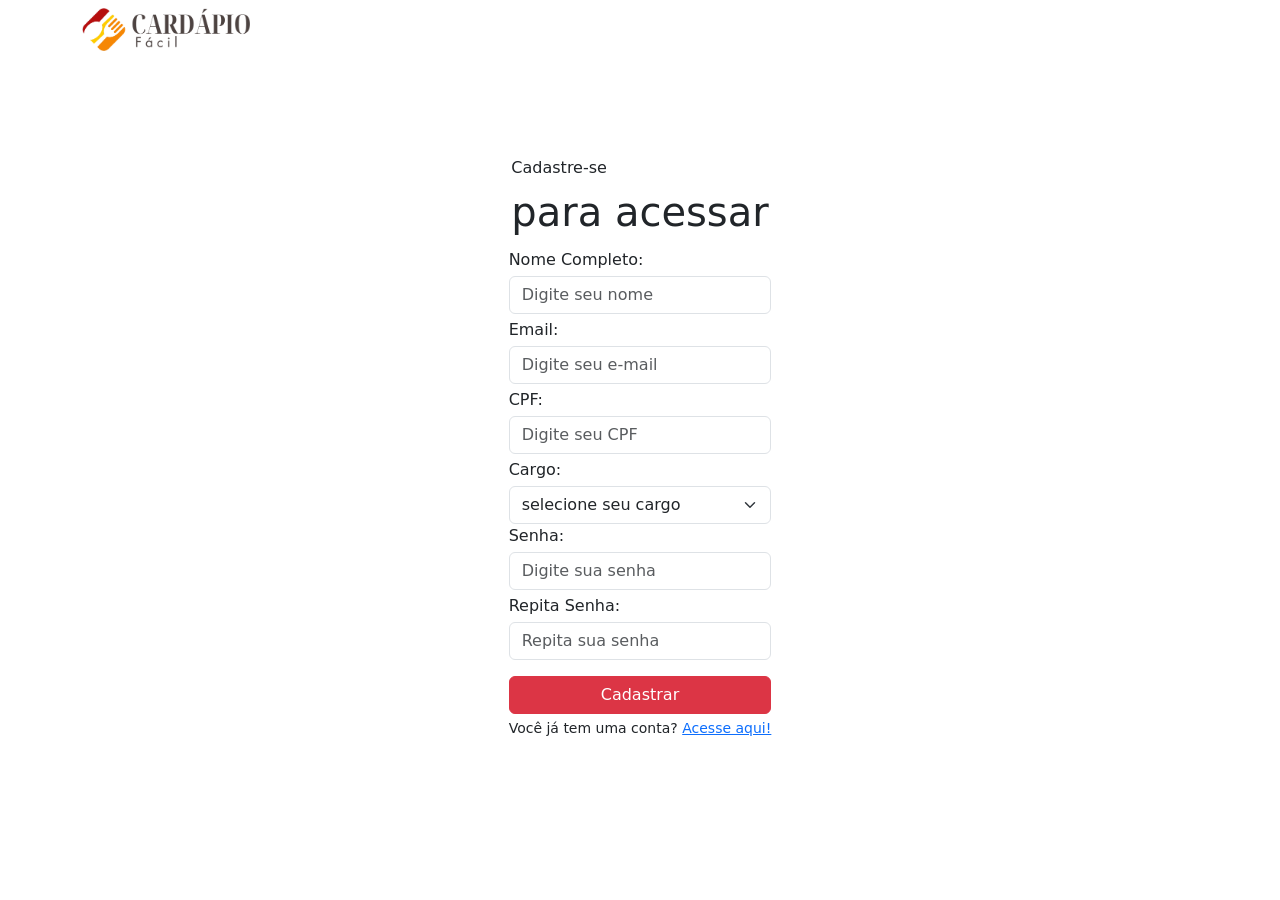
<file: cadastro/index.html>
<!DOCTYPE html>
<html lang="pt-br">

  <head>
    <meta charset="UTF-8" />
    <meta name="viewport" content="width=device-width, initial-scale=1.0" />
    <link rel="stylesheet" href="../assets/css/bootstrap.min.css" />
    <link
      rel="shortcut icon"
      href="../assets/img/logo-icone.png"
      type="image/x-icon"
    />
    <title>Cadastre-se - Cardápio Fácil</title>
  </head>

  <body>
    <!-- Início da Seção de cabeçalho -->

    <!-- container cor branca faixa superior -->
    <header class="container-fluid bg-white fixed-top">
      <!-- conteúdo do container cor branca  -->
      <div class="container">
        <!-- linha dentro do container para acomodar a logo -->
        <div class="row pt-2 pb-2 d-flex align-items-center">
          <!-- div p/ posicionar os conteudos na linha row -->

          <div class="col-6">
            <!-- Logomarca retorna p/ página principal ao clicar -->
            <a href="/index.html">
              <img
                src="../assets/img/Logo-Horizontal-Cardapio-Facil.png"
                alt="Logo Cardápio Fácil"
                width="35%"
              />
              <!-- alterado tamanho da logo -->
            </a>
          </div>
          <div class="col-6"></div>
          <!-- fim da div row -->
        </div>
        <!-- fim do div container fixo -->
      </div>
    </header>

    <!-- Início da Seção Principal -->
    <main>
      <section class="container-fluid bg-white pt-5">
        <section class="container-fluid bg-white pt-5">
        <section class="container-fluid bg-white pt-5">
      </section>
          
      
      <section class="container-fluid bg-white pt-0">

        <section class="container-fluid bg-white pt-3">
          <div class="container d-flex justify-content-center pt-0 pb-0">
              <div class="form-row pt-0 pb-0">
                <div>
                  <p class="lh-1">Cadastre-se</p>
                  <p class="lh-1 fs-1 ">para acessar</p>
                </div>
              </div>
          </div>
        </section>

        <div class="container d-flex justify-content-center pt-0 pb-0">

          

            <form action="pastadestino.php" method="POST">
              <div class="form-row pt-0 pb-5 col-12">
                
                
                
                <div class="form-group col-md-12 pt-0 pb-1 ">
                  <label for="inputName" class="pb-1">Nome Completo:</label>
                  <input
                    type="text"
                    id="inputName"
                    class="form-control"
                    placeholder="Digite seu nome"
                    required
                  />
                </div>
                <div class="form-group col-md-12 pb-1 ">
                  <label for="inputEmail"class="pb-1">Email:</label>
                  <input
                    type="email"
                    class="form-control"
                    id="inputEmail"
                    placeholder="Digite seu e-mail"
                    required
                  />
                </div>
                <div class="form-group col-md-12 pb-1 ">
                  <label for="inputCPF"class="pb-1">CPF:</label>
                  <input
                    type="text"
                    class="form-control"
                    id="inputCPF"
                    placeholder="Digite seu CPF"
                    required
                  />
                </div>
                <div> <label for="inputSenha"class="pb-1">Cargo:</label>                           
                  <select class="form-select" aria-label="Default select example">
                    <option selected>selecione seu cargo</option>
                    <option value="1">Atendente</option>
                    <option value="2">Caixa</option>
                    <option value="3">Administrador</option>
                    <option value="3">Administrador Sistema</option>
                    <option value="3">Cozinha</option>
                  </select>
                  </div>

                <div class="form-group col-md-12 pb-1 ">
                  <label for="inputSenha"class="pb-1">Senha:</label>
                  <input
                    type="password"
                    class="form-control"
                    id="inputSenha"
                    placeholder="Digite sua senha"
                    required
                  />
                </div>
                

                <div class="form-group col-md-12 pb-0 ">
                  <label for="inputSenha2" class="pb-1 ">Repita Senha:</label>
                  <input
                    type="password"
                    class="form-control"
                    id="inputSenha2"
                    placeholder="Repita sua senha"
                    required
                  />
                </div>
                <div class="d-grid gap-2 col-md-12 text-center pt-3 "><button type="submit" class="btn btn-danger ">Cadastrar</button></div>
                <div class="d-grid gap-2 col-md-12 text-center pt-1 ">
                
                  <small>Você já tem uma conta? <a href="/login/index.html">Acesse aqui!</a></small>
                </div>
              </div>
              
              </div>
          
          
            </form>
          </div>
        </div>
      </section>
    </main>
    <footer></footer>
  </body>
</html>
</file>
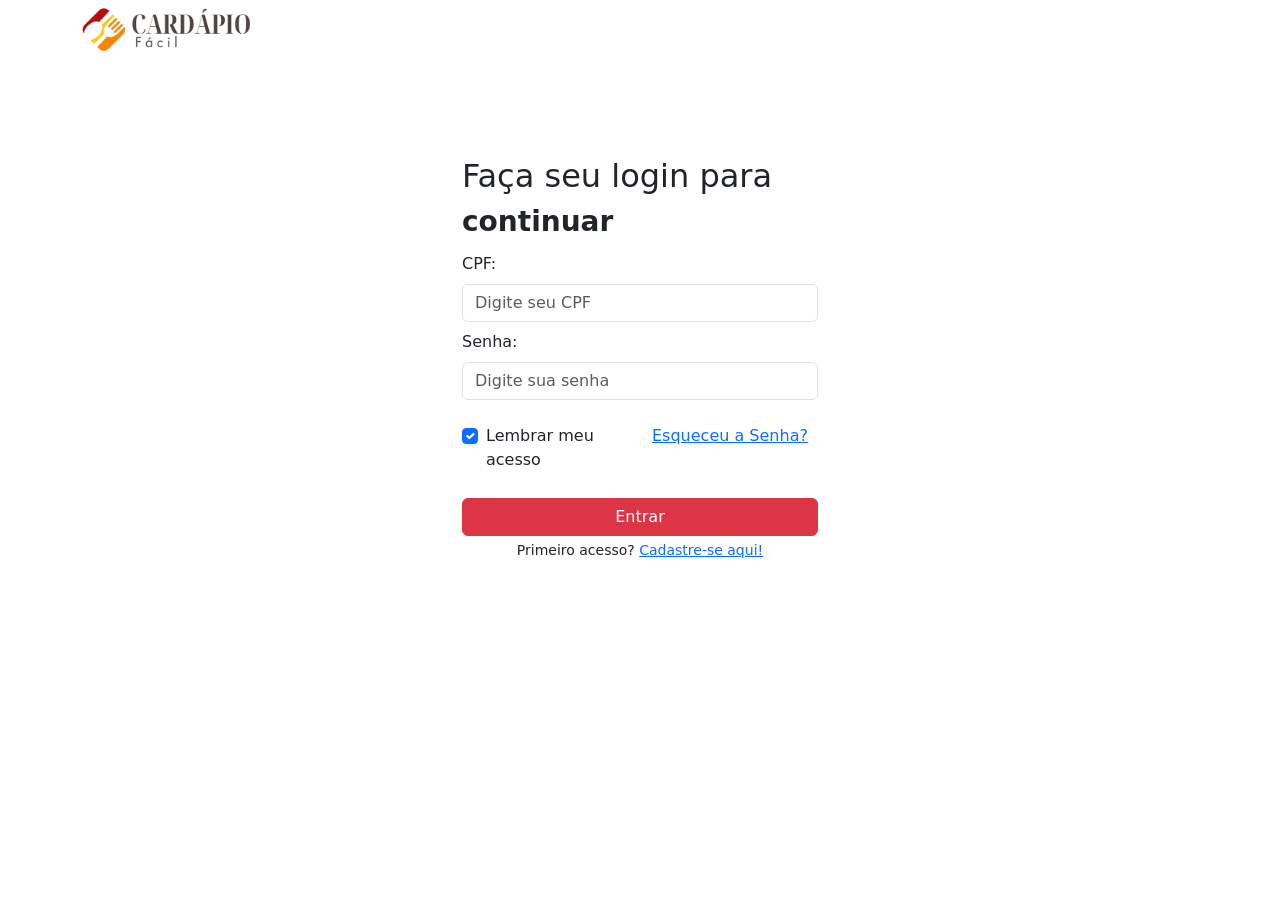
<file: login/index.html>
<!DOCTYPE html>
<html lang="pt-br">
  <head>
    <meta charset="UTF-8" />
    <meta name="viewport" content="width=device-width, initial-scale=1.0" />
    <link rel="stylesheet" href="../assets/css/bootstrap.min.css" />
    <link
      rel="shortcut icon"
      href="../assets/img/logo-icone.png"
      type="image/x-icon"
    />
    <title>Login - Cardápio Fácil</title>
  </head>
  <!-- TESTE -->
  <body>
    <!-- Início da Seção de cabeçalho -->

    <!-- container cor branca faixa superior -->
    <header class="container-fluid bg-white fixed-top">
      <!-- conteúdo do container cor branca  -->
      <div class="container">
        <!-- linha dentro do container para acomodar a logo -->
        <div class="row pt-2 pb-2 d-flex align-items-center">
          <!-- div p/ posicionar os conteudos na linha row -->

          <div class="col-6">
            <!-- Logomarca retorna p/ página principal ao clicar -->
            <a href="/index.html">
              <img
                src="../assets/img/Logo-Horizontal-Cardapio-Facil.png"
                alt="Logo Cardápio Fácil"
                width="35%"
              />
              <!-- alterado tamanho da logo -->
            </a>
          </div>
          <div class="col-6"></div>
          <!-- fim da div row -->
        </div>
        <!-- fim do div container fixo -->
      </div>
    </header>

    <!-- Início da Seção Principal -->
    <main>
      <section class="container-fluid bg-white pt-5">
        <section class="container-fluid bg-white pt-5">
          <section class="container-fluid bg-white pt-5">
            <section class="container-fluid bg-white pt-3">
              <div
                class="container d-flex justify-content-center pt-0 pb-0"
              ></div>
            </section>
          </section>
        </section>
      </section>

      <!-- INÍCIO forms SEÇÃO inputs LOGIN -->
      <section class="container-fluid bg-white pt-0">
        <div class="container pt-0">
          <div class="row d-flex justify-content-center">
            <div class="form-row pt-0 pb-0 col-4">
              <div>
                <p class="lh-1 fs-2">Faça seu login para</p>
                <p class="lh-1 fs-3 fw-bold">continuar</p>
              </div>
              <form>
                <!-- Input CPF -->
                <div data-mdb-input-init class="form-outline mb-2">
                  <label class="form-label" for="formCPF">CPF:</label>
                  <input
                    type="text"
                    id="formCPF"
                    class="form-control"
                    placeholder="Digite seu CPF"
                  />
                </div>
                <!-- Input Senha -->
                <div data-mdb-input-init class="form-outline mb-4">
                  <label class="form-label" for="formSenha">Senha:</label>
                  <input
                    type="password"
                    id="formSenha"
                    class="form-control"
                    placeholder="Digite sua senha"
                  />
                </div>
                <!-- Grid 2 colunas para estilização inline -->
                <div class="row mb-4">
                  <div class="col d-flex justify-content-center">
                    <!-- caixa de marcação Salvar Acesso -->
                    <div class="form-check">
                      <input
                        class="form-check-input"
                        type="checkbox"
                        value=""
                        id="formLembrarAcesso"
                        checked
                      />
                      <label class="form-check-label" for="formLembrarAcesso">
                        Lembrar meu acesso
                      </label>
                    </div>
                  </div>

                  <div class="col">
                    <!-- Direcionar para Recuperação de Senha -->
                    <a href="#!">Esqueceu a Senha?</a>
                  </div>
                </div>

                <!-- Botão de Submeter o formulário -->
                <div class="d-grid gap-2 col-md-12 text-center pt-0">
                  <button
                    data-mdb-ripple-init
                    type="submit"
                    class="btn btn-danger btn-block"
                  >
                    Entrar
                  </button>
                </div>
              </form>
              <div class="d-grid gap-2 col-md-12 text-center pt-1">
                <small
                  >Primeiro acesso?
                  <a href="/cadastro/index.html">Cadastre-se aqui!</a></small
                >
              </div>
            </div>
          </div>
        </div>
      </section>
      <!-- FIM DA SEÇÃO INPUTS LOGIN -->
    </main>
    <footer></footer>
  </body>
</html>
</file>
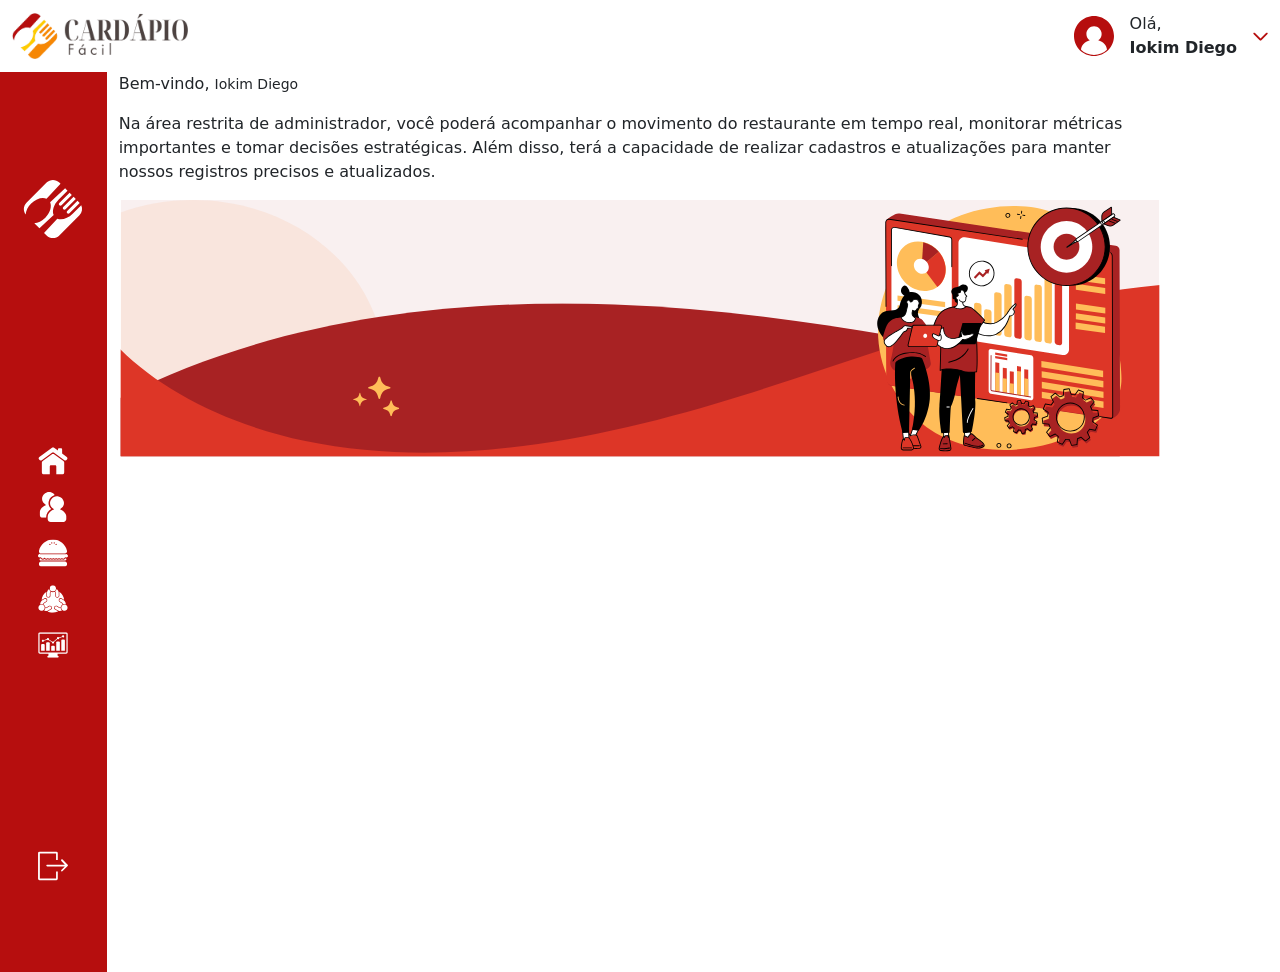
<file: painel/adm/index.html>
<!DOCTYPE html>
<html lang="pt-br">
<head>
    <meta charset="UTF-8">
    <meta name="viewport" content="width=device-width, initial-scale=1.0">
    <link rel="shortcut icon" href="../../assets/img/logo-icone.png" />
    <link rel="stylesheet" href="../../assets/css/bootstrap.min.css">
    <link rel="stylesheet" href="../../assets/css/1.style-index.css">
    <link rel="stylesheet" href="../../assets/css/2.style-adm.css">
    <title>Sistema Cardápio Fácil - Painel do Administrador</title>
</head>
<body>
    <header class="container-fluid">
        <!-- <div class="container"> -->
            <div class="row">
                <!-- Logo -->
                <div class="col-4 d-flex align-items-center">
                    <img src="../../assets/img/Logo-Horizontal-Cardapio-Facil.png" alt="Logo Horizontal Cardápio Fácil" width="200rem">
                </div>
                <!-- Fim Logo -->
                <!-- Início da Barra de Usuário -->
                <div class="col-8 d-flex justify-content-end align-items-center">
                    <p class="pt-3 pe-3 bg-white"><img src="../../assets/img/usuario.svg" alt="Foto do Usuário" width="40rem"></p>
                    <div class="d-flex flex-column mb-0 mt-o pt-0 pb-0">
                        <p class="mb-0 mt-o pt-0 pb-0 fw-normal">Olá,</p>
                        <p class="mb-0 mt-o pt-0 pb-0 fw-bolder">Iokim Diego</p>
                    </div>
                    <p class="mb-0 mt-o pt-0 pb-0 ps-3"><img src="../../assets/img/seta-prabaixo-vermelha.svg" alt="Seta" width="15rem"></p>
                </div>
                <!-- Fim da Barra de Usuário -->
            </div>
        <!-- </div> -->
    </header>
    <!-- Início do Conteúdo Principal -->
    <main class="container-fluid h-100">
        <!-- <div class="container"> -->
            <div class="row h-100">
                <!-- Início da Barra lateral -->
                <!-- <div class="col-1 background-vermelho d-flex flex-column mb-3 justify-content-between text-center">
                    <p class="pt-3"><img src="../../assets/img/logo-icone-branca.svg" alt="Logo Ícone branca" width="60rem"></p>
                    <div>
                        <p><img src="../../assets/img/icone-adm-inicio.svg" alt="Ícone Início" width="30rem"></p>
                        <p><img src="../../assets/img/icone-adm-usuarios.svg" alt="Ícone Usuários" width="30rem"></p>
                        <p><img src="../../assets/img/icone-adm-produto.svg" alt="Ícone Produtos" width="30rem"></p>
                        <p><img src="../../assets/img/icone-adm-mesa.svg" alt="Ícone Mesa" width="30rem"></p>
                        <p><img src="../../assets/img/icone-adm-pedido.svg" alt="Ícone Pedidos" width="30rem"></p>
                    </div>
                    <p class=""><img src="../../assets/img/icone-sair-branco.svg" alt="Ícone Sair" width="30rem"></p>
                </div> -->
                <div class="col-1 h-100 d-flex flex-column text-center justify-content-around background-vermelho div-lateral">
                    <p class="pt-3"><img src="../../assets/img/logo-icone-branca.svg" alt="Logo Ícone branca" width="60rem"></p>
                    <nav class="nav flex-column">
                        <a href="#" class="p-2"><img src="../../assets/img/icone-adm-inicio.svg" alt="Ícone Início" width="30rem"></a>
                        <a href="#" class="p-2"><img src="../../assets/img/icone-adm-usuarios.svg" alt="Ícone Usuários" width="30rem"></a>
                        <a href="#" class="p-2"><img src="../../assets/img/icone-adm-produto.svg" alt="Ícone Produtos" width="30rem"></a>
                        <a href="#" class="p-2"><img src="../../assets/img/icone-adm-mesa.svg" alt="Ícone Mesa" width="30rem"></a>
                        <a href="#" class="p-2"><img src="../../assets/img/icone-adm-pedido.svg" alt="Ícone Pedidos" width="30rem"></a>
                    </nav>
                    <a href="#"><img src="../../assets/img/icone-sair-branco.svg" alt="Ícone Sair" width="30rem"></a>
                </div>
                <!-- Fim da Barra lateral -->
                <!-- Inicio do Bloco Conteúdo Principal e Barra de Usuário -->
                <div class="col-10">
                    <!-- Início do Conteúdo Principal -->
                    <div class="row">
                        <p>Bem-vindo, <small>Iokim Diego</small></p>
                        <p>Na área restrita de administrador, você poderá acompanhar o movimento do restaurante em tempo real, monitorar métricas importantes e tomar decisões estratégicas. Além disso, terá a capacidade de realizar cadastros e atualizações para manter nossos registros precisos e atualizados.</p>
                        <img src="../../assets/img/bg-adm-inicio.svg" alt="">
                    </div>
                </div>
                <!-- Fim do Bloco Conteúdo Principal e Barra de Usuário -->
            </div>
        <!-- </div> -->
    </main>
    <footer></footer>
</body>
</body>
</html>
</file>
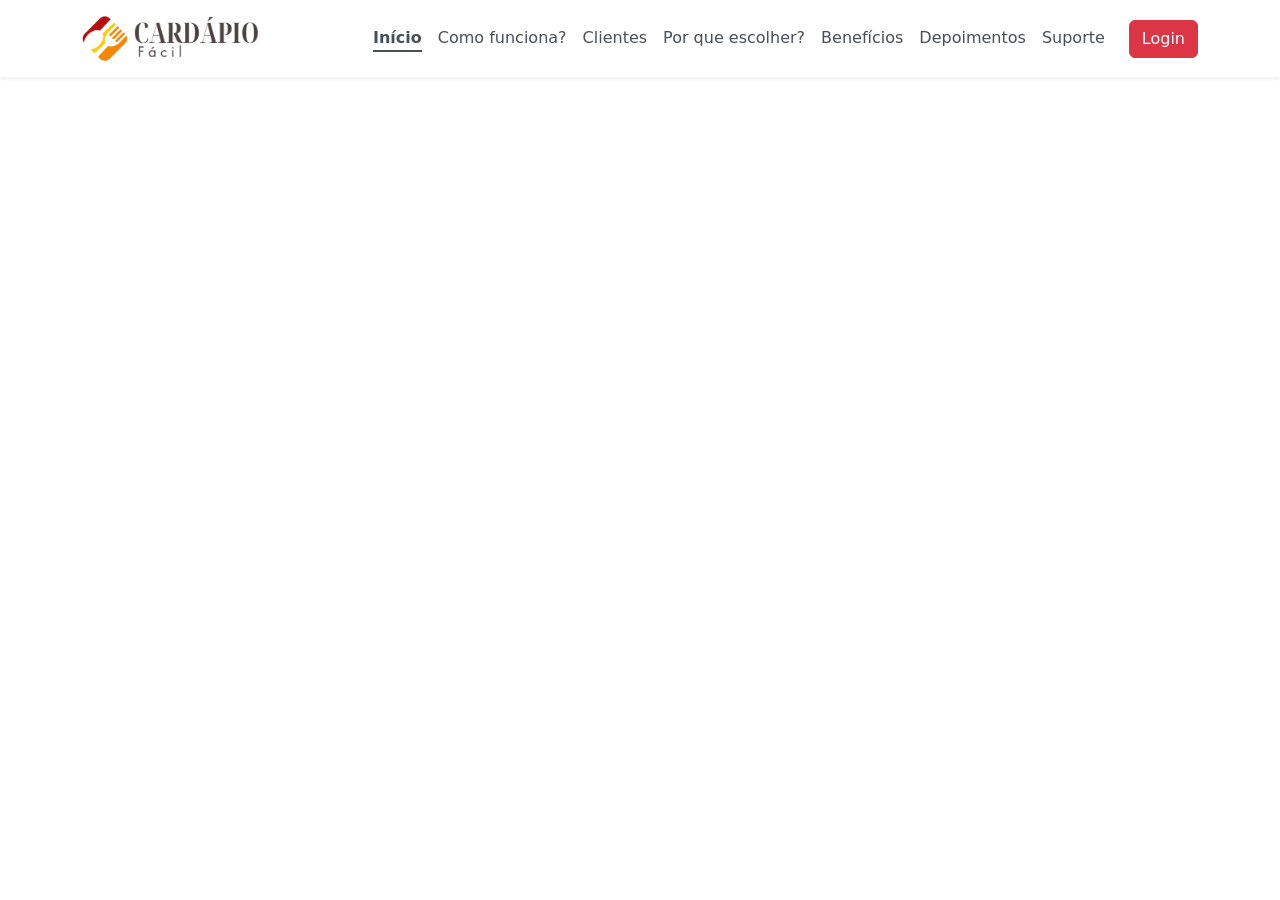
<file: navbarra.html>
<!DOCTYPE html>
<html lang="pt-br">
<head>
    <meta charset="UTF-8">
    <meta name="viewport" content="width=device-width, initial-scale=1.0">
    <link rel="stylesheet" href="assets/css/bootstrap.min.css">
    <style>
        @media (min-width: 999px) {
            .menu-sanduiche {
                visibility: hidden;
                
            }
            .menu-normal {
                visibility: visible;
            }
        }
        @media (max-width: 999px) {
            .menu-normal {
                visibility: hidden;
            }
            .menu-sanduiche {
                visibility: visible;
            }
        }
    </style>
    <title>Barra de Navegação</title>
</head>
<body>
    <header>
        <!-- Início da Barra de navegação para telas pequenas -->
        <nav class="navbar menu-sanduiche bg-body-white shadow-sm sticky-top d-lg-none">
            <div class="container-fluid">
              <a class="navbar-brand" href="index.html"><img src="assets/img/Logo-Horizontal-Cardapio-Facil.png" alt="" width="200rem"></a>
              <button class="navbar-toggler" type="button" data-bs-toggle="offcanvas" data-bs-target="#offcanvasNavbar" aria-controls="offcanvasNavbar" aria-label="Toggle navigation">
                <span class="navbar-toggler-icon"></span>
              </button>
              <div class="offcanvas offcanvas-end" tabindex="-1" id="offcanvasNavbar" aria-labelledby="offcanvasNavbarLabel">
                <div class="offcanvas-header">
                  <a href="index.html" class="offcanvas-title" id="offcanvasNavbarLabel"><img src="assets/img/Logo-Horizontal-Cardapio-Facil.png" alt="" width="200rem"></a>
                  <button type="button" class="btn-close" data-bs-dismiss="offcanvas" aria-label="Close"></button>
                </div>
                <div class="offcanvas-body">
                  <ul class="navbar-nav navbar-expand-lg justify-content-end flex-grow-1 pe-3">
                    <li class="nav-item">
                      <a class="nav-link active" aria-current="page" href="#">Início</a>
                    </li>
                    <li class="nav-item">
                      <a class="nav-link" href="#funciona">Como funciona?</a>
                    </li>
                    <li class="nav-item">
                      <a class="nav-link" href="#clientes">Clientes</a>
                    </li>
                    <li class="nav-item">
                      <a class="nav-link" href="#beneficios">Por que escolher?</a>
                    </li>
                    <li class="nav-item">
                      <a class="nav-link" href="#estatistica">Benefícios</a>
                    </li>
                    <li class="nav-item">
                      <a class="nav-link" href="#depoimentos">Depoimentos</a>
                    </li>
                    <li class="nav-item">
                      <a class="nav-link" href="#suporte">Suporte</a>
                    </li>
                  </ul>
                  <a class="btn btn-danger" href="/demo-repository/login/index.html" role="button">Login</a>
                </div>
              </div>
            </div>
          </nav>
          <!-- Fim da Barra de Navegação para telas pequenas -->
          <!-- Início da Barra de Navegação para telas grandes -->
          <div class="container-fluid menu-normal d-flex align-items-center shadow-sm sticky-top bg-white pt-3 pb-3">
          <div class="container">
            <div class="row ">
              <!-- Logomarca Cardápio Fácil -->
              <div class="col-lg-3 col-12 text-lg-start text-center">
                <a href="index.html">
                  <img class="img-fluid"
                    src="assets/img/Logo-Horizontal-Cardapio-Facil.png"
                    alt="Logo Cardápio Fácil Horizontal" width="200rem"
                  />
                </a>
              </div>
              <!-- Barra de Navegação -->
              <div class="col-9 d-flex justify-content-end align-items-center">
                <div>
                  <nav class="navbar navbar-expand-lg nav-underline ">
                    <a href="#" class="nav-link active text-light-emphasis">Início</a>
                    <a href="#funciona" class="nav-link text-light-emphasis">Como funciona?</a>
                    <a href="#clientes" class="nav-link text-light-emphasis">Clientes</a>
                    <a href="#beneficios" class="nav-link text-light-emphasis">Por que escolher?</a>
                    <a href="#estatistica" class="nav-link text-light-emphasis">Benefícios</a>
                    <a href="#depoimentos" class="nav-link text-light-emphasis">Depoimentos</a>
                    <a href="#suporte" class="nav-link text-light-emphasis">Suporte</a>
                  </nav>
                </div>
                 <!-- Botões de Login e Cadastro -->
                <div class="ps-4">
                  <a class="btn btn-danger" href="/demo-repository/login/index.html" role="button">Login</a>
                </div>
              </div>
            </div>
          </div>
        </div>
        <!-- Fim da Barra de Navegação para telas grandes -->
    </header>
    <script src="assets/js/bootstrap.bundle.min.js"></script>
</body>
</html>
</file>
<file: assets/css/1.style-index.css>
/* Paleta de Cores ---------------------------------------------------------- */

/* 1 - Cor do texto */

.color-text-branco {
  color: white;
}
.color-text-vermelho {
  color: #DD3627;
}
.color-text-cinza {
  color: #544F4F;
}
.color-text-amarelo {
  color: #ffcc00;
}
.color-text-laranja {
  color: #f68704;
}
.color-text-verde {
  color: #627526;
}

/* 2 - Cor de background */

.background-vermelho {
  background-color: #b60e0e;
}
.background-cinza {
  background-color: #1d1e20;
}
.background-amarelo {
  background-color: #ffcc00;
}
.background-laranja {
  background-color: #f68704;
}
.background-verde {
  background-color: #627526;
}

/* Fim da Paleta de Cores --------------------------------------------------------- */


/* Estilização da Logo no Cabeçalho */


/* Estilização da Seção Início */

.bg-secao-inicio {
  background: url(../img/barra-inicio-vermelha.svg) no-repeat;
  background-size: cover;
  background-position: 15% 98%;
}

.p-absolute-inicio {
  position: absolute;
  bottom: 0;
  left: 0;
  z-index: -10;
  width: 100%;
  height: auto;
}
.p-absolute-inicio-img {
  position: absolute;
  bottom: 0;
  right: 0;
  z-index: 10;
}


.img-inicio {
}

/* Estilização da Seção Como Funciona */

.bg-funciona {
  background: #dd3627;
  position: relative;
}
.bg-funciona-texto {
  background: url(assets/img/bg-funciona-texto.svg) no-repeat;
  background-size: cover;
  background-position: 0% 0%;
}
.foto-celular {
  z-index: 5;
  position: absolute;
  bottom: 0;
  left: 0;
  /* width: 35vh; */
}



/* Estilização da Seção Clientes */

/* Estilização da Seção Benefícios */

#beneficios {
}
.beneficios {
  position: relative;
}
.beneficios h3 {
  font-size: 16px;
  font-weight: 600;
  border: 2px solid #f68704;
  border-radius: 8px;
  padding: 24px 42px 24px 24px;
  cursor: pointer;
}
.beneficios img {
  position: absolute;
  top: 32px;
  right: 24px;
  cursor: pointer;
  width: 22px;
}
.beneficios p {
  border-right: thin solid #f68704;
  border-bottom: thin solid #f68704;
  border-left: thin solid #f68704;
  margin-top: -8px;
  padding: 24px;
  border-radius: 0 0 8px 8px;
  /* Estilização das respostas com interação com JavaScript */
  /* Fechando os cards de resposta */
  padding: 0 24px;
  height: 0;
  overflow: hidden;
  opacity: 0;
  transition: 0.2s;
}
/* Ativando as respostas */
.beneficios.ativa p {
  height: fit-content;
  opacity: 1;
  padding: 24px;
  margin-top: -12px;
}

/* Estilização da Seção Estatística */

.bg-estatistica {
  background: #ffcc00;
}
.bg-card-estatistica {
  background: #63752625;
}
.p-relative {
  /* Aplica na Seção Pai */
  position: relative;
}
.p-absolute {
  /* Aplica nos elementos filhos */
  position: absolute;
}
.p-absolute-img {
  /* position: absolute;
  bottom: 0;
  left: 0;
  z-index: 10; */
}

/* Estilização da Seção Depoimentos */

.p-depoimento {
  text-align: justify;
  font-size: 0.9rem;
}

/* Estilização da Seção Suporte*/

.link-suporte {
  color: #1d1e20;
  font-weight: 600;
  text-decoration: none;
}
.link-suporte:hover {
  text-decoration: underline;
}

/* Esilização do Rodapé */

.bg-rodapé-cinza {
  background: #404040;
}
.direitos {
}
.direitos p {
  font-size: 0.8rem;
  padding: 0;
  margin: 0;
}

.suporte nav a {
  display: block;
  color: #f1f1f1;
  text-decoration: none;
}
.suporte nav a:hover {
  text-decoration: underline;
}
.suporte p {
  color: #f1f1f1;
}
.suporte p a {
  color: #f1f1f1;
  text-decoration: none;
}
.suporte p a:hover {
  text-decoration: underline;
}

/* Estilizações responsivas condicionadas ao tamanho da tela */
/* Dispositivos móveis */
@media (max-width: 999px) {
  body {
    /* overflow-x: hidden; */
  }
  .img-inicio {
    width: 60vw;
    padding-top: 20px;
  }
  .p-inicio {
    text-align: center;
  }
  .menu-normal {
    visibility: hidden;
  }
  .menu-sanduiche {
      visibility: visible;
  }
  .img-beneficios {
    /* visibility: hidden; */
  }
  .p-absolute-paragrafo {
    position: absolute;
    bottom: 0;
  }
  .foto-celular {
    height: 40vh;
    bottom: 0;
  }
  text-suporte h3{
    text-align: center;
  }
  .lista-canais li {
    list-style:none;
  }
}

/* Telas maiores */
@media (min-width: 999px) {
  /* Imagem da Seção Funciona */
  .foto-celular {
    width: 85vh;
  }
  .menu-sanduiche {
    visibility: hidden;
  }
  .menu-normal {
      visibility: visible;
  }
  .p-absolute-img {
    position: absolute;
    bottom: 0;
    left: 0;
  z-index: 10;
  }
  text-suporte h3{
    text-align: justify;
  }
}

/* Esconde tudo que passar do limite da tela */
/* @media (max-widith: 999px){
  body {
    overflow-x: hidden; 
  }
} */
</file>
<file: assets/css/2.style-adm.css>
html, body {
  height: 100%;
}
body {
  margin: 0;
  padding: 0;
  box-sizing: border-box;
}

/* 1. Estilizações da Página Index.html do Painel do Administrador */

/* Estilizações da Seção da Barra Lateral */

.barra-lateral {
  height: 100%;
}

/* Fim das Estilizações da Página index.html do Painel do Administrador */
/* 2. Estilizações da Página do Painel do Administrador */
</file>
